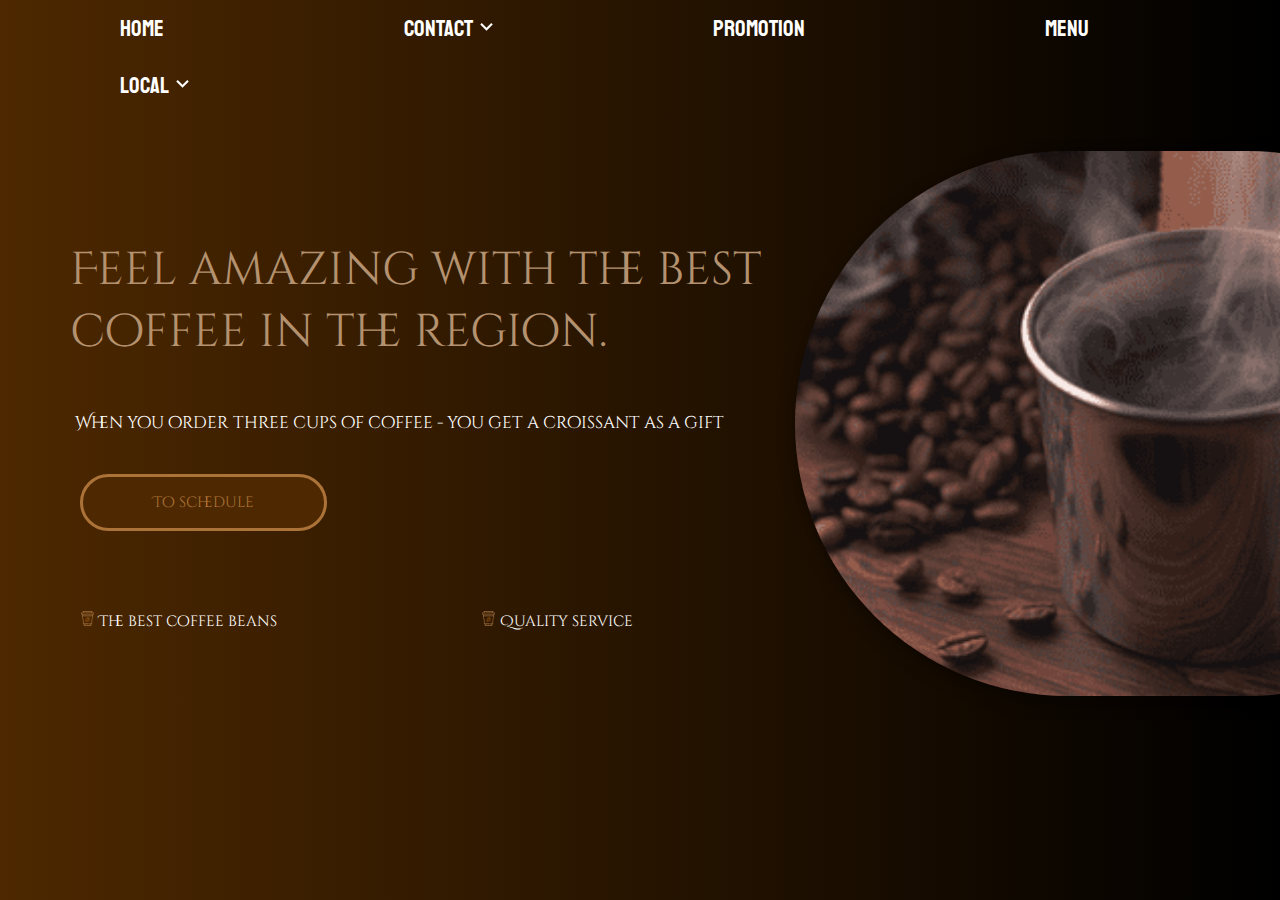
<file: Projeto/index.html>
<!DOCTYPE html>
<html lang="en">
<head>
    <meta charset="UTF-8">
    <meta http-equiv="X-UA-Compatible" content="IE=edge">
    <meta name="viewport" content="width=device-width, initial-scale=1.0">
    <title>Coffee</title>
    <link href="style.css" rel="stylesheet">
    <link href="https://fonts.googleapis.com/css2?family=Staatliches&display=swap" rel="stylesheet">
    <link href="https://fonts.googleapis.com/css2?family=Cinzel+Decorative:wght@700&display=swap" rel="stylesheet">
</head>
<body>
    <div class="navbar">
        <a href="./index.html">Home</a>
        <a id="contato" onmouseout="hide()" onmouseover="show()" href="#news"><img class="drop" src="./assets/keyboard_arrow_up_white_24dp.svg">Contact</a>
        <a href="#news">Promotion</a>
        <a href="./cardapio.html">Menu</a>
        <a id="mouseloc" onmouseout="hide1()" onmouseover="show1()" href="#news"><img class="drop" id="dpone" src="./assets/keyboard_arrow_up_white_24dp.svg"> Local</a>
     </div>
     <div id="cont">
        <img id="local" src=".//assets/location_on_white_24dp.svg">
         <div id="ct1">99 99999-9999</div>
     </div>
     <img id="arr" src="./assets/arrow_right_white_24dp.svg">
     
     <div id="location">
         <img id="house" src="./assets/home_white_24dp.svg">
         <div id="lc1">City X, District X, Number X</div>
     </div>
     <img id="arr2" src="./assets/arrow_right_white_24dp.svg">
    
    <div id="slogan">
        Feel amazing with the best coffee in the region.
    </div>
    <div id="sub">
        When you order three cups of coffee - you get a croissant as a gift
    </div>
    <div class="bt">
        <a class="bt1" href="menu">To schedule</a>
        
    </div>
    <div class="bt2">
        <div class="t"> <img class="cf" src="assets/coffeee.png"> The best coffee beans</div>
        <div class="tb"> <img class="cf" src="assets/coffeee.png"> Quality service</div>
    </div>
    <img id="screen" src="./assets/cf.gif">


    <script src="script.js"></script>
</body>
</html>
</file>
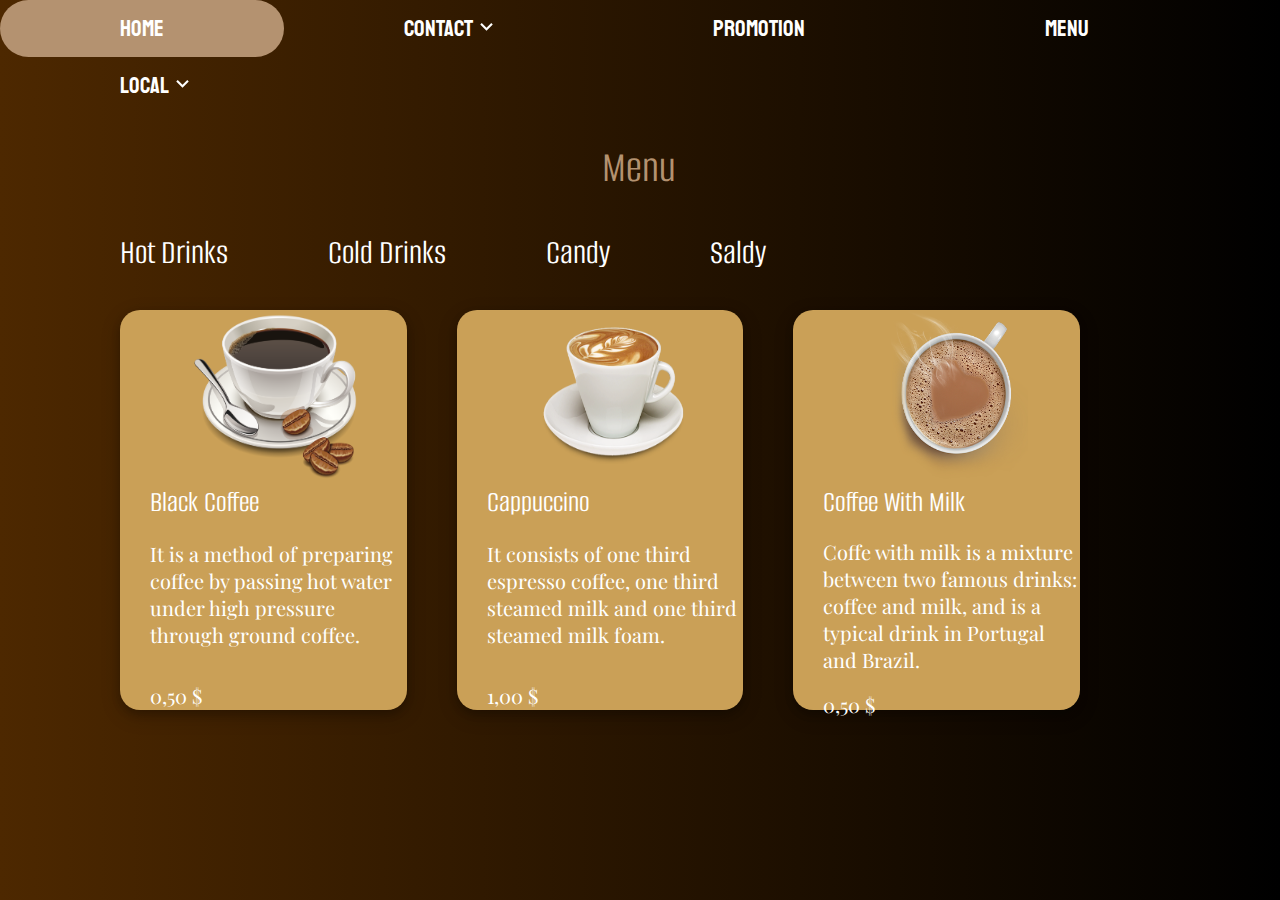
<file: Projeto/cardapio.html>
<!DOCTYPE html>
<html lang="en">
<head>
    <meta charset="UTF-8">
    <meta http-equiv="X-UA-Compatible" content="IE=edge">
    <meta name="viewport" content="width=device-width, initial-scale=1.0">
    <title>Café</title>
    <link href="cardapio.css" rel="stylesheet">
    <link href="https://fonts.googleapis.com/css2?family=Staatliches&display=swap" rel="stylesheet">
    <link href="https://fonts.googleapis.com/css2?family=Cinzel+Decorative:wght@700&display=swap" rel="stylesheet">
    <link href="https://fonts.googleapis.com/css2?family=Alumni+Sans:ital,wght@1,600&display=swap" rel="stylesheet">
    <link href="https://fonts.googleapis.com/css2?family=Playfair+Display:wght@600&display=swap" rel="stylesheet">
</head>
<body>
    <div class="navbar">
        <a href="./index.html">Home</a>
        <a id="contato" onmouseout="hide()" onmouseover="show()" href="#news"><img class="drop" src="./assets/keyboard_arrow_up_white_24dp.svg">Contact</a>
        <a href="#news">Promotion</a>
        <a href="./cardapio.html">Menu</a>
        <a id="mouseloc" onmouseout="hide1()" onmouseover="show1()" href="#news"><img class="drop" id="dpone" src="./assets/keyboard_arrow_up_white_24dp.svg"> Local</a>
     </div>
     <div id="cont">
        <img id="local" src=".//assets/location_on_white_24dp.svg">
         <div id="ct1">99 99999-9999</div>
     </div>
     <img id="arr" src="./assets/arrow_right_white_24dp.svg">
     
     <div id="location">
         <img id="house" src="./assets/home_white_24dp.svg">
         <div id="lc1">City X, District X, Number X</div>
     </div>
     <img id="arr2" src="./assets/arrow_right_white_24dp.svg">


     <div id="title">Menu</div>

     <ul id="list">
         <li onclick="menusee()">Hot Drinks</li>
         <li onclick="menushow()">Cold Drinks</li>
         <li onclick="doces()">Candy</li>
         <li onclick="salgados()">Saldy</li>
     </ul>

                <!-- MENU DE BEBIDAS QUENTES -->

     <div id="open">
         <div id="open1"">
            <img id="bc" src="./assets/blackcoffee.png">
            <div class="namecf">Black Coffee</div>
            <p class="descr">It is a method of preparing coffee by passing hot water under high pressure through ground coffee. </p>
            <div id="bcp" class="qtd">0,50 $</div>

         </div>
         <div  id="open2">
            <img id="bc2" src="./assets/Cappuccino .png">
            <div class="namecf">Cappuccino</div>
            <p class="descr">It consists of one third espresso coffee, one third steamed milk and one third steamed milk foam.</p>
            <div id="bc2p" class="qtd">1,00 $</div>
         </div>
         <div id="open3">
            <img id="bc3" src="./assets/cafe_com_Leite.png">
            <div class="namecf">Coffee With Milk</div>
            <div id="dow" class="descr">Coffe with milk is a mixture between two famous drinks: coffee and milk, and is a typical drink in Portugal and Brazil.</div>
            <div id="dow2" class="qtd">0,50 $</div>
         </div>
     </div>

     <!-- MENU DE BEBIDAS GELADAS -->

     <div id="menu2">
        <div id="gelada1">
            <img id="nescau" src="./assets/achocolatado-saudavel.png">
            <div class="namecf1">Chocolate Milk</div>
            <div class="descr1">Chocolate drink made with nescau or toddy, your preference.</div>
            <div class="qtd1">0,50 $</div>

        </div>

        <div id="gelada2">
            <img id="cgel" src="./assets/coffeeice.png">
            <div class="namecf1">Cold Coffee</div>
            <div class="descr1">Iced coffee is a drink made from coffee, mixed with frozen food.</div>
            <div id="qtd1p" class="qtd1">1,00 $</div>
        </div>

        <div id="gelada3">
            <img id="mks" src="./assets/milkshake.png">
            <div class="namecf1">MilkShake</div>
            <div class="descr1">It is a thick drink obtained by liquefying fruit, vegetables or other ingredients in milk or water, such as chocolate, vanilla or caramel.</div>
            <div id="qtd1p1" class="qtd1">3,00 $</div>
            
        </div>
        </div>
         
        <!-- MENU DE DOCES -->

        <div id="menu3">
            <div id="doces1">
                <img id="crss" src="./assets/croissant.png">
                <div class="namecf2">Croissant</div>
                <div class="descr2">It is a puff pastry cake in the shape of a crescent, made of flour, sugar, salt, milk, yeast, butter and egg for brushing.</div>
                <div id="qtd2p" class="qtd2">0,50 $</div>

            </div>

            <div id="doces2">
                <img id="dnt" src="./assets/donut.png">
                <div class="namecf2">Donut</div>
                <div class="descr2">It consists of a sugary fried dough, which can be covered with different types of sweet and colored icing, such as chocolate.</div>
                <div id="qt2" class="qtd2">1,00 $</div>
            </div>
            <div id="doces3">
                <img id="cup" src="./assets/cupcake.png">
                <div class="namecf2">Cupcake</div>
                <div class="descr2">It is a small cake designed to serve a single person, often baked in a small aluminum foil cup.</div>
                <div id="qtt2" class="qtd2">0,50 $</div>
            </div>
        </div>

        <!-- MENU DE SALGADOS -->

        <div id="menu4">
            <div id="salgados1">
            <img id="past" src="assets/pasteel.png">
            <div class="namecf3">Pastries</div>
            <div class="descr3">Small tasty pastries with meat or chicken stuffing, it's your choice.</div>
            <div id="qtd3p" class="qtd3">3,00 $</div>
        </div>
            <div id="salgados2">
                <img id="cox" src="assets/Porção-Coxinha.png">
                <div class="namecf3">Drumsticks</div>
                <div class="descr3">Made with wheat flour dough and chicken stock, which involves a filling made with seasoned chicken meat, cheese, pepperoni.</div>
                <div class="qtd3">3,00 $</div>
                
            </div>
            <div id="salgados3">
                <img id="pq" src="./assets/pãodequeijo.png">
                <div class="namecf3">Cheese bread</div>
                <div class="descr3">Tasty and crunchy cheese buns.</div>
                <div id="qtd3p1" class="qtd3">2,00 $</div>
                
            </div>
        </div>


    




     <script src="cardapio.js"></script>
</body>
</html>
</file>
<file: Projeto/style.css>
body{
    margin: 0;
    padding: 0;
    background-image: linear-gradient(to left,rgb(0, 0, 0),rgb(77, 40, 0));
}

.navbar {
    overflow: hidden;
    background-image: linear-gradient(to left,rgb(0, 0, 0),rgb(77, 40, 0));
    font-family: 'Staatliches', cursive;
  }
  
  .navbar a {
    float: left;
    font-size: 23px;
    color: white;
    text-align: center;
    padding: 14px 120px;
    text-decoration: none;
  }
  
  
  .navbar a:hover {
    background-color: rgb(180, 146, 112);
    border-radius: 50px;
  }

#slogan{
    color: rgb(180, 146, 112);
    margin-top: 125px;
    font-size: 46px;
    margin-left: 70px;
    width: 700px;
    height: 450px;
    font-family: 'Cinzel Decorative', cursive;
}

#sub{
    width: 750px;
    height: 80px;
    margin-left: 75px;
    margin-top: -278px;
    color: white;
    font-size: 17px;
    font-family: 'Cinzel Decorative', cursive;
}

.bt{
    width: 700px;
    height: 120px;
    margin-left: 60px;
    font-family: 'Cinzel Decorative', cursive;
}

.bt a{
    color: rgb(172, 115, 57);
    font-size: 15px;
    text-decoration: none;
    margin-left: 40px;
    padding: 15px 70px;
    background-color: rgb(77, 40, 0);
    border: solid rgb(172, 115, 57)3px;
    margin-left: 20px;
    border-radius: 50px;
}

.bt a:hover{
    background-color: rgb(172, 115, 57);
    border-radius: 50px;
    color: white;
}

.bt2{
    width: 700px;
    height: 20px;
    margin-left: 80px;
    color: white;
    font-size: 15px;
    font-family: 'Cinzel Decorative', cursive;
}

.t{
    display: inline-block;
}

.tb{
    display: inline-block;
    margin-left: 200px;
}

.cf{
    width: 15px;
    height: 15px;
}

#screen{
    width: 725px;
    height: 545px;
    margin-left: 795px;
    margin-top: -480px;
    border-radius: 500px;
    box-shadow: 0 4px 8px 0 rgba(0, 0, 0, 0.2), 0 6px 20px 0 rgba(0, 0, 0, 0.19);
}

#cont{
    width: 250px;
    height: 50px;
    background-color: rgb(77, 40, 0);
    opacity: 0;
    position: absolute;
    margin-left: 315px;
    border-radius: 50px;
    box-shadow: 0 4px 8px 0 rgba(155, 155, 155, 0.2), 0 6px 20px 0 rgba(155, 155, 155, 0.2);
    margin-top: 20px;
    color: white;
    font-family: 'Staatliches', cursive;
}

#ct1{
    margin-left: 33%;
    margin-top: 6%;
}

#arr{
    position: absolute;
    transform: rotate(90Deg);
    margin-left: 420px;
    opacity: 0;
    height: 40px;
    width: 40px;
    margin-top: -11px;
}

#local{
    margin-left: 22%;
    margin-top: 13px;
    position: absolute;
}

.drop{
    position: absolute;
    margin-left: 70px;
    transform: rotate(180Deg);
    height: 25px;
    width: 25px;
    margin-top: 0px;
}

#dpone{
    margin-left: 50px;
}

#location{
    width: 250px;
    height: 50px;
    background-color: rgb(77, 40, 0);
    opacity: 0;
    position: absolute;
    margin-left: 1230px;
    border-radius: 50px;
    box-shadow: 0 4px 8px 0 rgba(155, 155, 155, 0.2), 0 6px 20px 0 rgba(155, 155, 155, 0.2);
    margin-top: 20px;
    color: white;
    font-family: 'Staatliches', cursive;
}

#arr2{
    position: absolute;
    transform: rotate(90Deg);
    margin-left: 1330px;
    opacity: 0;
    height: 40px;
    width: 40px;
    margin-top: -11px;
}

#lc1{
    margin-left: 20%;
    margin-top: 6%;
}

#house{
    margin-left: 7%;
    margin-top: 12px;
    position: absolute;
}
</file>
<file: Projeto/cardapio.css>
body{
    margin: 0;
    padding: 0;
    background-image: linear-gradient(to left,rgb(0, 0, 0),rgb(77, 40, 0));
}

.navbar {
    overflow: hidden;
    background-image: linear-gradient(to left,rgb(0, 0, 0),rgb(77, 40, 0));
    font-family: 'Staatliches', cursive;
  }
  
  .navbar a {
    float: left;
    font-size: 23px;
    color: white;
    text-align: center;
    padding: 14px 120px;
    text-decoration: none;
  }
  
  
  .navbar a:hover {
    background-color: rgb(180, 146, 112);
    border-radius: 50px;
  }

  #cont{
    width: 250px;
    height: 50px;
    background-color: rgb(77, 40, 0);
    opacity: 0;
    position: absolute;
    margin-left: 315px;
    border-radius: 50px;
    box-shadow: 0 4px 8px 0 rgba(155, 155, 155, 0.2), 0 6px 20px 0 rgba(155, 155, 155, 0.2);
    margin-top: 20px;
    color: white;
    font-family: 'Staatliches', cursive;
}

#ct1{
    margin-left: 33%;
    margin-top: 6%;
}

#arr{
    position: absolute;
    transform: rotate(90Deg);
    margin-left: 420px;
    opacity: 0;
    height: 40px;
    width: 40px;
    margin-top: -11px;
}

#local{
    margin-left: 22%;
    margin-top: 13px;
    position: absolute;
}

.drop{
    position: absolute;
    margin-left: 70px;
    transform: rotate(180Deg);
    height: 25px;
    width: 25px;
    margin-top: 0px;
}

#dpone{
    margin-left: 50px;
}

#location{
    width: 250px;
    height: 50px;
    background-color: rgb(77, 40, 0);
    opacity: 0;
    position: absolute;
    margin-left: 1230px;
    border-radius: 50px;
    box-shadow: 0 4px 8px 0 rgba(155, 155, 155, 0.2), 0 6px 20px 0 rgba(155, 155, 155, 0.2);
    margin-top: 20px;
    color: white;
    font-family: 'Staatliches', cursive;
}

#arr2{
    position: absolute;
    transform: rotate(90Deg);
    margin-left: 1330px;
    opacity: 0;
    height: 40px;
    width: 40px;
    margin-top: -11px;
}

#lc1{
    margin-left: 20%;
    margin-top: 6%;
}

#house{
    margin-left: 7%;
    margin-top: 12px;
    position: absolute;
}

#title{
    font-size: 45px;
    color: rgb(180, 146, 112); 
    font-family: 'Alumni Sans', sans-serif;
    margin-left: 47%;
    margin-top: 2%;
}

#list{
    display: flex;
    list-style: none;
}

li{
    padding: 20px;
    color: white;
    font-family: 'Alumni Sans', sans-serif;
    font-size: 35px;
    margin-left: 60px;
}

li:hover{
    color:rgb(180, 146, 112); ;
}

#open{
    width: 75%;
    height: 400px;
    margin-left: 120px;
    display: flex;
    opacity: 1;
    position: absolute;
}

#open1{
    width: 400px;
    height: 100%;
    background-color: rgb(202, 160, 87);
    border-radius: 20px;
    box-shadow: 0 4px 8px 0 rgba(0, 0, 0, 0.2), 0 6px 20px 0 rgba(0, 0, 0, 0.19);
}

#open2{
    width: 400px;
    height: 100%;
    background-color: rgb(202, 160, 87);
    margin-left: 50px;
    border-radius: 20px;
    box-shadow: 0 4px 8px 0 rgba(0, 0, 0, 0.2), 0 6px 20px 0 rgba(0, 0, 0, 0.19);
}

#open3{
    width: 400px;
    height: 100%;
    background-color: rgb(202, 160, 87);
    margin-left: 50px;
    border-radius: 20px;
    box-shadow: 0 4px 8px 0 rgba(0, 0, 0, 0.2), 0 6px 20px 0 rgba(0, 0, 0, 0.19);
}

#bc{
    width: 170px;
    height: 170px;
    margin-left: 25%;
}

.namecf{
    font-size: 30px;
    margin-left: 30px;
    font-family: 'Alumni Sans', sans-serif;
    color: white;
}

.descr{
    font-size: 20px;
    margin-left: 30px;
    font-family: 'Playfair Display', serif;
    color: white;
}

.qtd{
    font-size: 20px;
    margin-left: 30px;
    font-family: 'Playfair Display', serif;
    color: white;
}

#bcp{
    margin-top: 12%;
}

#bc2{
    width: 170px;
    height: 170px;
    margin-left: 25%;
}

#bc3{
    width: 190px;
    height: 170px;
    margin-left: 25%;
}

#dow{
    margin-top: 18px;
}
#dow2{
    margin-top: 18px;
}

#bc2p{
    margin-top: 12%;
}

/* COMEÇAR O MENU 2 AGORA */

#menu2{
    width: 75%;
    height: 400px;
    margin-left: 120px;
    display: flex;
    opacity: 0;
    position: absolute;
}

#gelada1{
    width: 350px;
    height: 100%;
    background-color: rgb(202, 160, 87);
    border-radius: 20px;
    box-shadow: 0 4px 8px 0 rgba(0, 0, 0, 0.2), 0 6px 20px 0 rgba(0, 0, 0, 0.19);
    position: absolute;
}

#gelada2{
    width: 350px;
    height: 100%;
    background-color: rgb(202, 160, 87);
    border-radius: 20px;
    box-shadow: 0 4px 8px 0 rgba(0, 0, 0, 0.2), 0 6px 20px 0 rgba(0, 0, 0, 0.19);
    position: absolute;
    margin-left: 35%;
}

#gelada3{
    width: 350px;
    height: 100%;
    background-color: rgb(202, 160, 87);
    border-radius: 20px;
    box-shadow: 0 4px 8px 0 rgba(0, 0, 0, 0.2), 0 6px 20px 0 rgba(0, 0, 0, 0.19);
    position: absolute;
    margin-left: 70%;
}

#nescau{
    width: 190px;
    height: 150px;
    margin-left: 24%;
}

.namecf1{
    font-size: 30px;
    margin-left: 30px;
    font-family: 'Alumni Sans', sans-serif;
    color: white;
    margin-top: 4%;
}
.descr1{
    font-size: 20px;
    margin-left: 30px;
    font-family: 'Playfair Display', serif;
    color: white;
    margin-top: 5%;
}
.qtd1{
    font-size: 20px;
    margin-left: 30px;
    font-family: 'Playfair Display', serif;
    color: white;
    margin-top: 23%;
}

#cgel{
    width: 190px;
    height: 150px;
    margin-left: 24%;
}

#qtd1p{
    margin-top: 22%;
}
#mks{
    width: 150px;
    height: 120px;
    margin-left: 29%;
    margin-top: 4%;
}
#qtd1p1{
    margin-top: 5%;
}

/* COMEÇAR O MENU 3 AGORA */


#menu3{
    width: 75%;
    height: 400px;
    margin-left: 120px;
    display: flex;
    opacity: 0;
    position: absolute;
}

#doces1{
    width: 350px;
    height: 100%;
    background-color: rgb(202, 160, 87);
    border-radius: 20px;
    box-shadow: 0 4px 8px 0 rgba(0, 0, 0, 0.2), 0 6px 20px 0 rgba(0, 0, 0, 0.19);
    position: absolute;
}

#doces2{
    width: 350px;
    height: 100%;
    background-color: rgb(202, 160, 87);
    border-radius: 20px;
    box-shadow: 0 4px 8px 0 rgba(0, 0, 0, 0.2), 0 6px 20px 0 rgba(0, 0, 0, 0.19);
    position: absolute;
    margin-left: 35%;
}

#doces3{
    width: 350px;
    height: 100%;
    background-color: rgb(202, 160, 87);
    border-radius: 20px;
    box-shadow: 0 4px 8px 0 rgba(0, 0, 0, 0.2), 0 6px 20px 0 rgba(0, 0, 0, 0.19);
    position: absolute;
    margin-left: 70%;
}

.namecf2{
    font-size: 30px;
    margin-left: 30px;
    font-family: 'Alumni Sans', sans-serif;
    color: white;
    margin-top: 4%;
}

.descr2{
    font-size: 20px;
    margin-left: 30px;
    font-family: 'Playfair Display', serif;
    color: white;
    margin-top: 5%;
}

.qtd2{
    font-size: 20px;
    margin-left: 30px;
    font-family: 'Playfair Display', serif;
    color: white;
    margin-top: 23%;
}

#crss{
    width: 170px;
    height: 130px;
    margin-left: 24%;
}

#qtd2p{
    margin-top: 12%;
}

#dnt{
    width: 170px;
    height: 130px;
    margin-left: 24%;
}
#qt2{
    margin-top: 12%
}

#cup{
    width: 150px;
    height: 130px;
    margin-left: 28%;
}

#qtt2{
    margin-top: 20%
}   

    /* COMEÇAR O MENU 4 AGORA */

#menu4{
    width: 75%;
    height: 400px;
    margin-left: 120px;
    display: flex;
    opacity: 0;
    position: absolute;
}

#salgados1{
    width: 350px;
    height: 100%;
    background-color: rgb(202, 160, 87);
    border-radius: 20px;
    box-shadow: 0 4px 8px 0 rgba(0, 0, 0, 0.2), 0 6px 20px 0 rgba(0, 0, 0, 0.19);
    position: absolute;
}

#salgados2{
    width: 350px;
    height: 100%;
    background-color: rgb(202, 160, 87);
    border-radius: 20px;
    box-shadow: 0 4px 8px 0 rgba(0, 0, 0, 0.2), 0 6px 20px 0 rgba(0, 0, 0, 0.19);
    position: absolute;
    margin-left: 35%;
}

#salgados3{
    width: 350px;
    height: 100%;
    background-color: rgb(202, 160, 87);
    border-radius: 20px;
    box-shadow: 0 4px 8px 0 rgba(0, 0, 0, 0.2), 0 6px 20px 0 rgba(0, 0, 0, 0.19);
    position: absolute;
    margin-left: 70%;
}

#past{
    width: 170px;
    height: 130px;
    margin-left: 24%;
}

.namecf3{
    font-size: 30px;
    margin-left: 30px;
    font-family: 'Alumni Sans', sans-serif;
    color: white;
    margin-top: 4%;
}

.descr3{
    font-size: 20px;
    margin-left: 30px;
    font-family: 'Playfair Display', serif;
    color: white;
    margin-top: 5%;
}

.qtd3{
    font-size: 20px;
    margin-left: 30px;
    font-family: 'Playfair Display', serif;
    color: white;
    margin-top: 12%;
}

#qtd3p{
    margin-top: 28%;
}

#cox{
    width: 170px;
    height: 120px;
    margin-left: 24%;
    margin-top: 3%;
}

#pq{
    width: 170px;
    height: 130px;
    margin-left: 24%;
}

#qtd3p1{
    margin-top: 35%;
}
</file>
